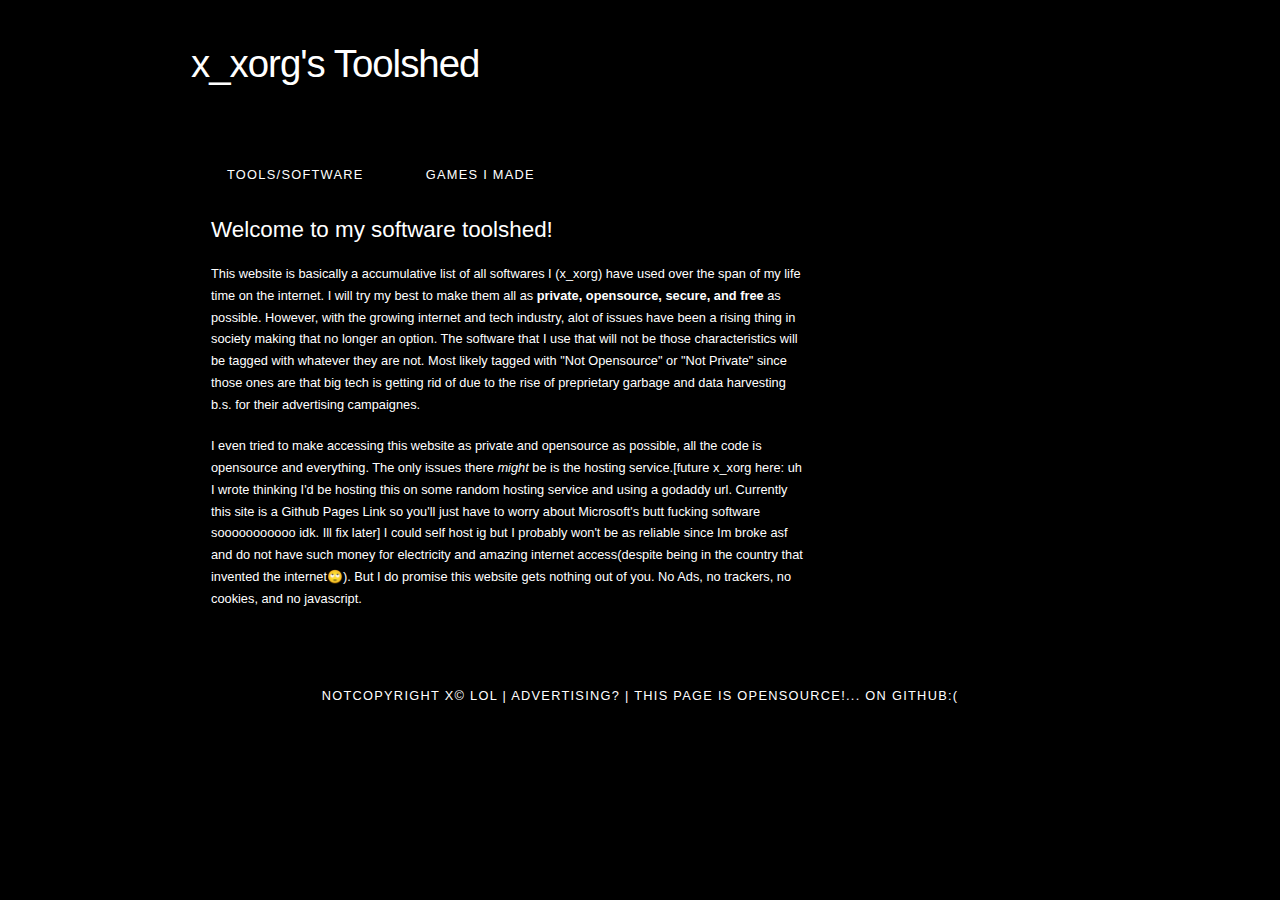
<file: index.html>
<!DOCTYPE HTML>
<html>
 
<head>
  <title>x_xorg's Toolshed</title>
  <meta name="keywords" content="website keywords, website keywords" />
  <meta http-equiv="content-type" content="text/html; charset=UTF-8" />
  <link rel="stylesheet" type="text/css" href="style/style.css" title="style" />
</head>

<body>
  <div id="main">
    <div id="header">
      <div id="logo">
        <div id="logo_text">
          <h1><a href="index.html">x_xorg's Toolshed</a></h1>
          <h2></h2>
        </div>
      </div>
      <div id="menubar">
        <ul id="menu">
          <li><a href="tools.html">Tools/Software</a></li>
          <li><a href="games.html">Games I Made</a></li>
        </ul>
      </div>
    </div>
    <div id="site_content">
      <div class="sidebar"> 
      </div>
      <div id="content">
        <h1>Welcome to my software toolshed!</h1>
        <p>This website is basically a accumulative list of all softwares I (x_xorg) have used over the span of my life time on the internet. I will try my best to make them all as <b>private, opensource, secure, and free</b> as possible. However, with the growing internet and tech industry, alot of issues have been a rising thing in society making that no longer an option. The software that I use that will not be those characteristics will be tagged with whatever they are not. Most likely tagged with "Not Opensource" or "Not Private" since those ones are that big tech is getting rid of due to the rise of preprietary garbage and data harvesting b.s. for their advertising campaignes. </p>
        <p>I even tried to make accessing this website as private and opensource as possible, all the code is opensource and everything. The only issues there <i>might</i> be is the hosting service.[future x_xorg here: uh I wrote thinking I'd be hosting this on some random hosting service and using a godaddy url. Currently this site is a Github Pages Link so you'll just have to worry about Microsoft's butt fucking software sooooooooooo idk. Ill fix later] I could self host ig but I probably won't be as reliable since Im broke asf and do not have such money for electricity and amazing internet access(despite being in the country that invented the internet🙄). But I do promise this website gets nothing out of you. No Ads, no trackers, no cookies, and no javascript.</p>
        <br>
      </div>
    </div>
    <div id="footer">
      NotCopyright x&copy; lol | <a href="advertising.html">Advertising?</a> | <a href="#">This Page is Opensource!... on Github:(</a></a>
    </div>
  </div>
</body>
</html>
</file>
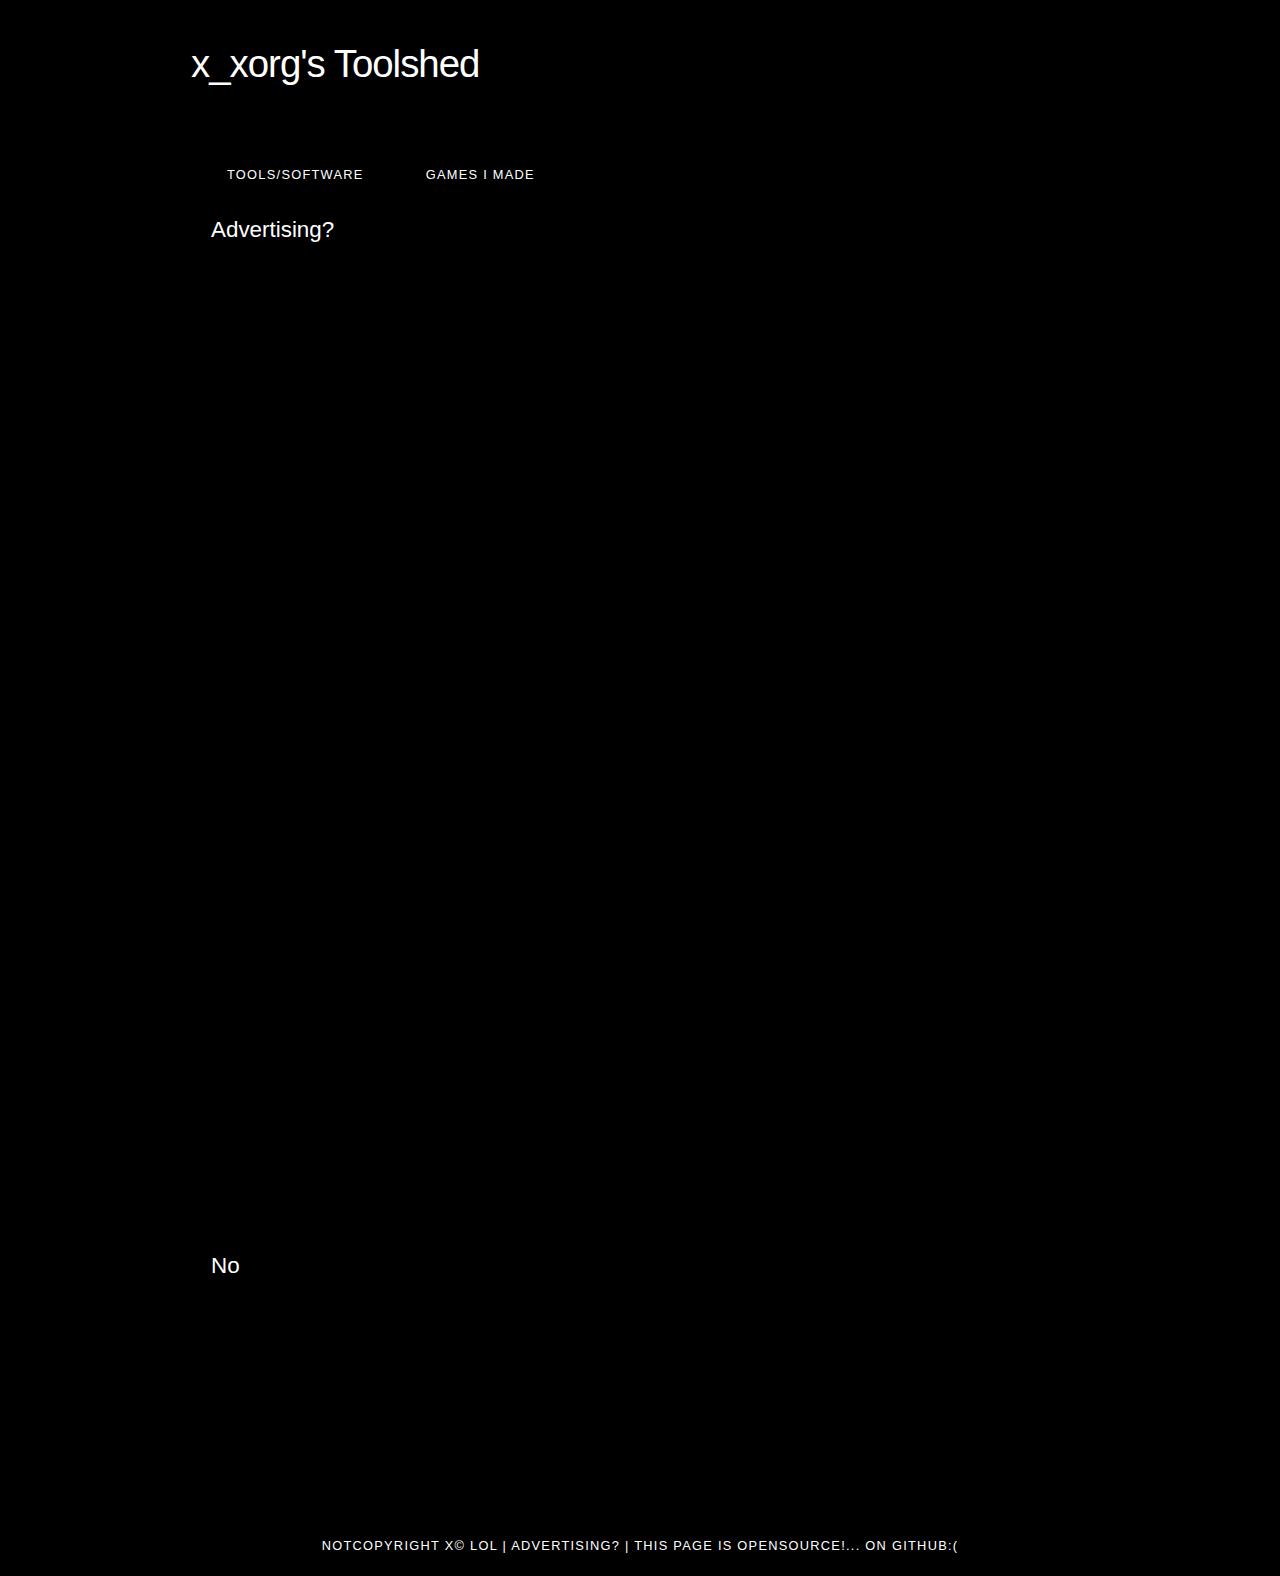
<file: advertising.html>
<!DOCTYPE HTML>
<html>
 
<head>
  <title>x_xorg's Toolshed</title>
  <meta name="keywords" content="website keywords, website keywords" />
  <meta http-equiv="content-type" content="text/html; charset=UTF-8" />
  <link rel="stylesheet" type="text/css" href="style/style.css" title="style" />
</head>

<body>
  <div id="main">
    <div id="header">
      <div id="logo">
        <div id="logo_text">
          <h1><a href="index.html">x_xorg's Toolshed</a></h1>
          <h2></h2>
        </div>
      </div>
      <div id="menubar">
        <ul id="menu">
          <li><a href="tools.html">Tools/Software</a></li>
          <li><a href="games.html">Games I Made</a></li>
        </ul>
      </div>
    </div>
    <div id="site_content">
      <div class="sidebar"> 
      </div>
      <div id="content">
        <h1>Advertising?</h1>
        <br><br><br><br><br><br><br><br><br><br><br><br><br><br><br><br><br><br><br><br><br><br><br><br><br><br><br><br><br><br><br><br><br><br><br><br><br><br><br><br><br><br><br><br><br><br><br><br><br><br><br><br><br><br><br><br><br><br><br><br><br><br><br><br><br>
        <h3>No</h3><br><br><br><br><br><br><br><br><br><br><br><br>
        <br>
      </div>
    </div>
    <div id="footer">
      NotCopyright x&copy; lol | <a href="advertising.html">Advertising?</a> | <a href="#">This Page is Opensource!... on Github:(</a></a>
    </div>
  </div>
</body>
</html>
</file>
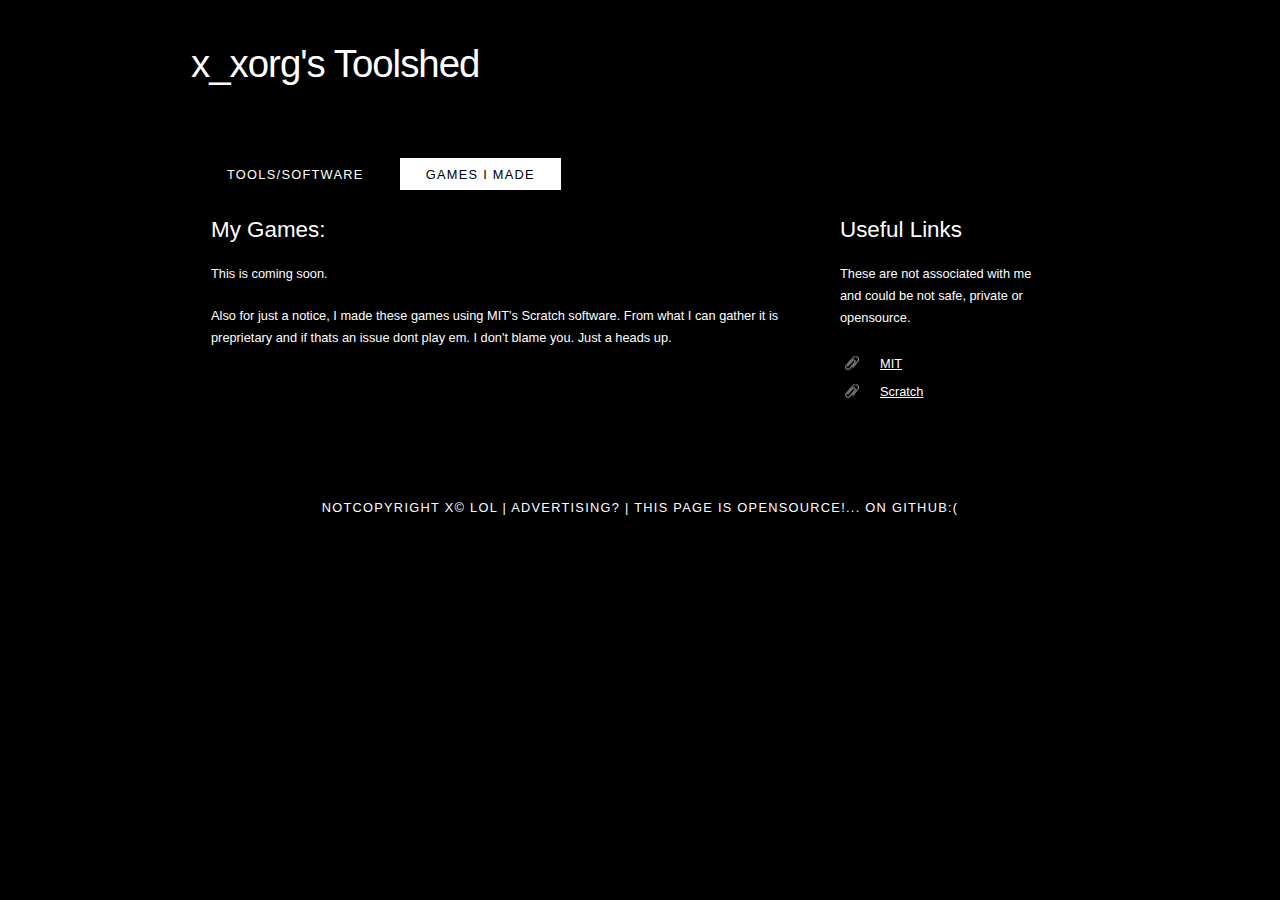
<file: games.html>
<!DOCTYPE HTML>
<html>
 
<head>
  <title>x_xorg's Toolshed</title>
  <meta name="keywords" content="website keywords, website keywords" />
  <meta http-equiv="content-type" content="text/html; charset=UTF-8" />
  <link rel="stylesheet" type="text/css" href="style/style.css" title="style" />
</head>

<body>
  <div id="main">
    <div id="header">
      <div id="logo">
        <div id="logo_text">
          <h1><a href="index.html">x_xorg's Toolshed</a></h1>
          <h2></h2>
        </div>
      </div>
      <div id="menubar">
        <ul id="menu">
          <li><a href="tools.html">Tools/Software</a></li>
          <li class="selected"><a href="games.html">Games I Made</a></li>
        </ul>
      </div>
    </div>
    <div id="site_content">
      <div class="sidebar"> 
        <h3>Useful Links</h3>
        <p>These are not associated with me and could be not safe, private or opensource.</p>
        <ul>
          <li><a href="https://web.mit.edu/">MIT</a></li>
          <li><a href="https://scratch.mit.edu/">Scratch</a></li>
        </ul>
      </div>
      <div id="content">
        <h1>My Games:</h1>
        <p>This is coming soon.</p>
        <p>Also for just a notice, I made these games using MIT's Scratch software. From what I can gather it is preprietary and if thats an issue dont play em. I don't blame you. Just a heads up.</p>
        <br>
      </div>
    </div>
    <div id="footer">
      NotCopyright x&copy; lol | <a href="advertising.html">Advertising?</a> | <a href="#">This Page is Opensource!... on Github:(</a></a>
    </div>
  </div>
</body>
</html>
</file>
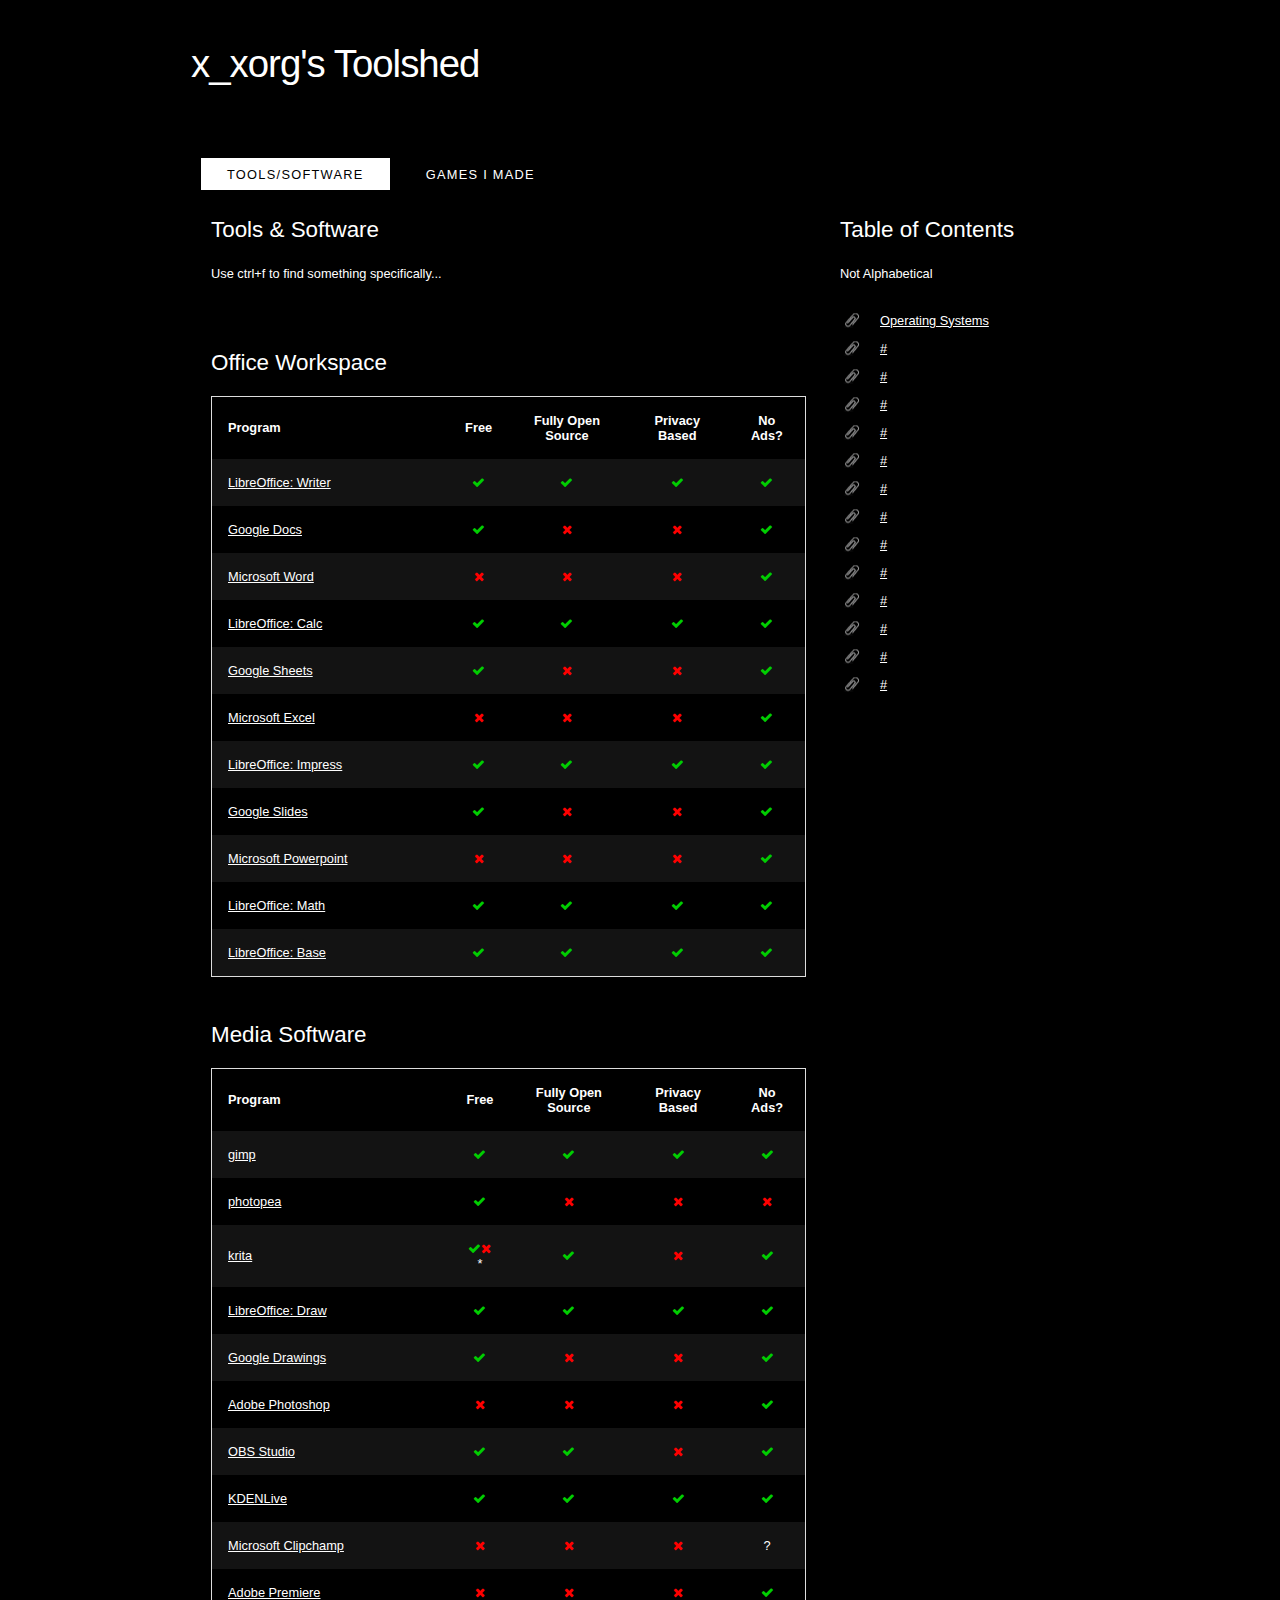
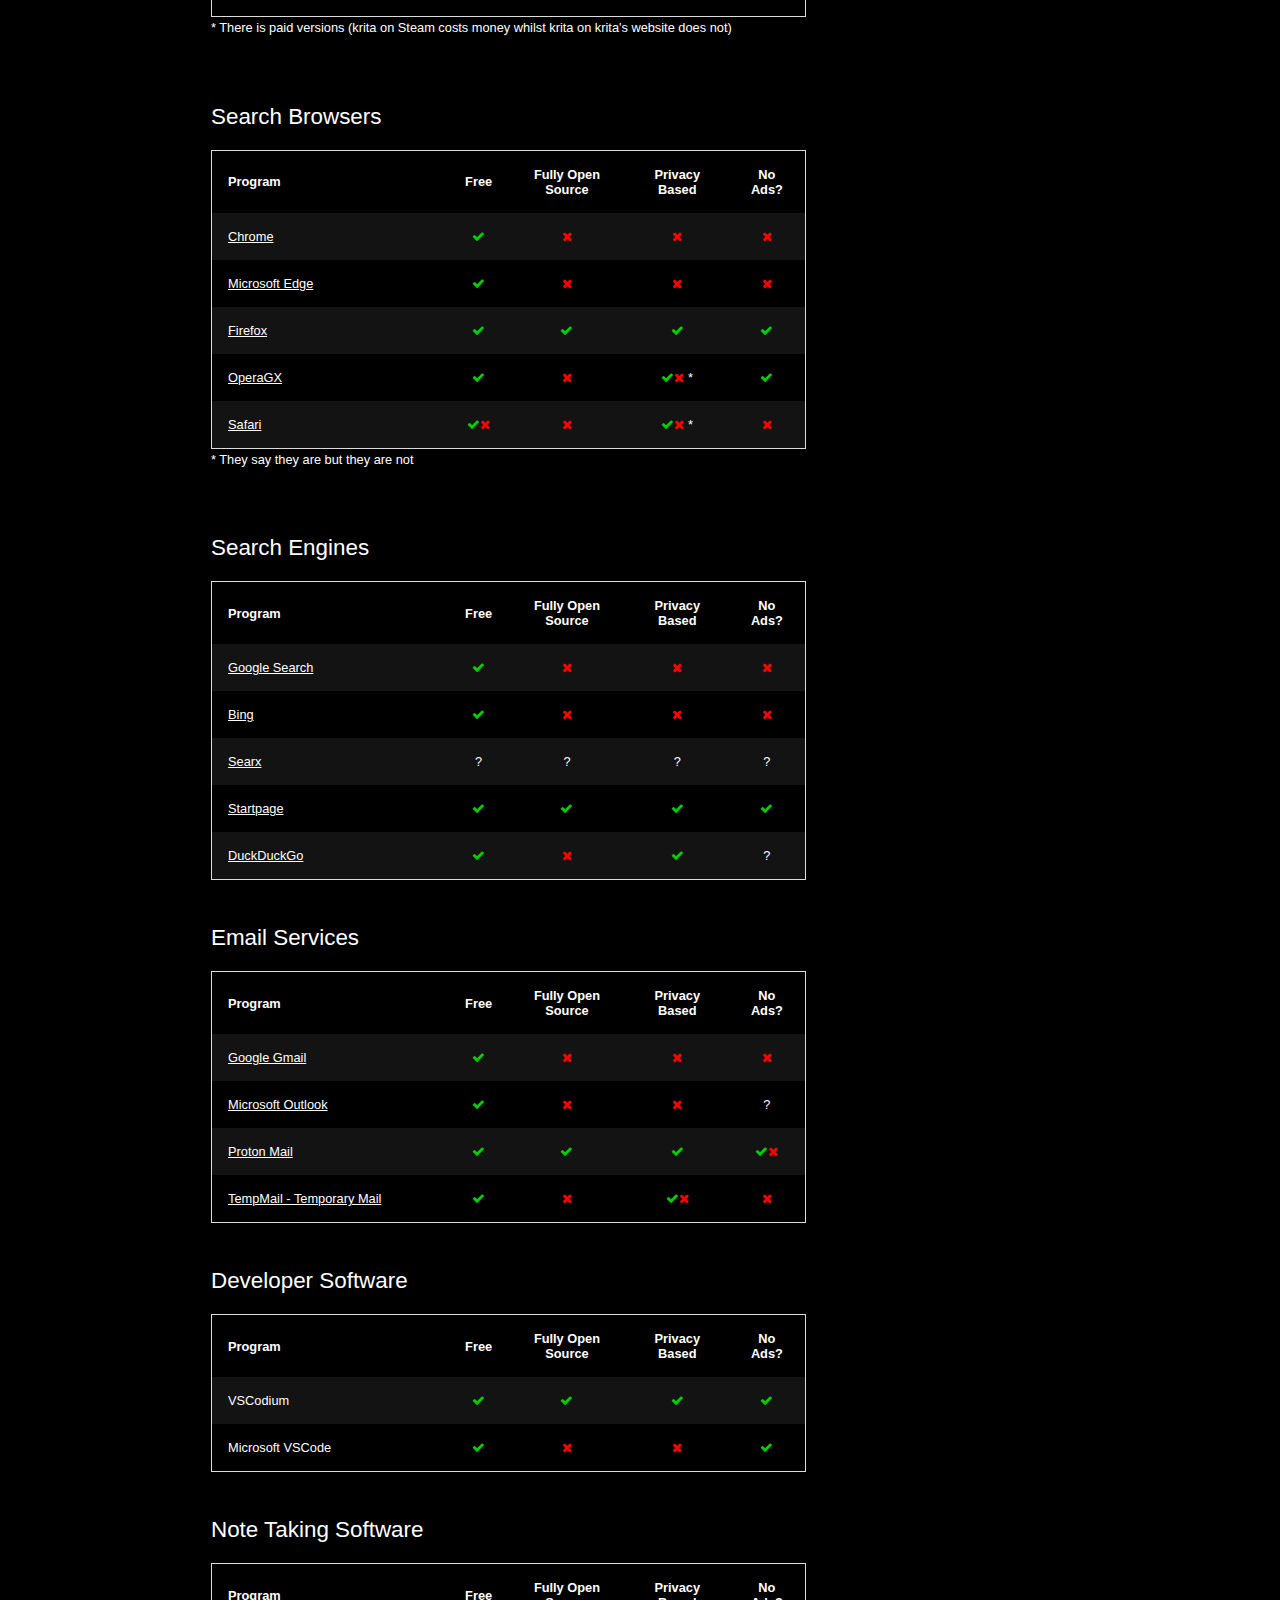
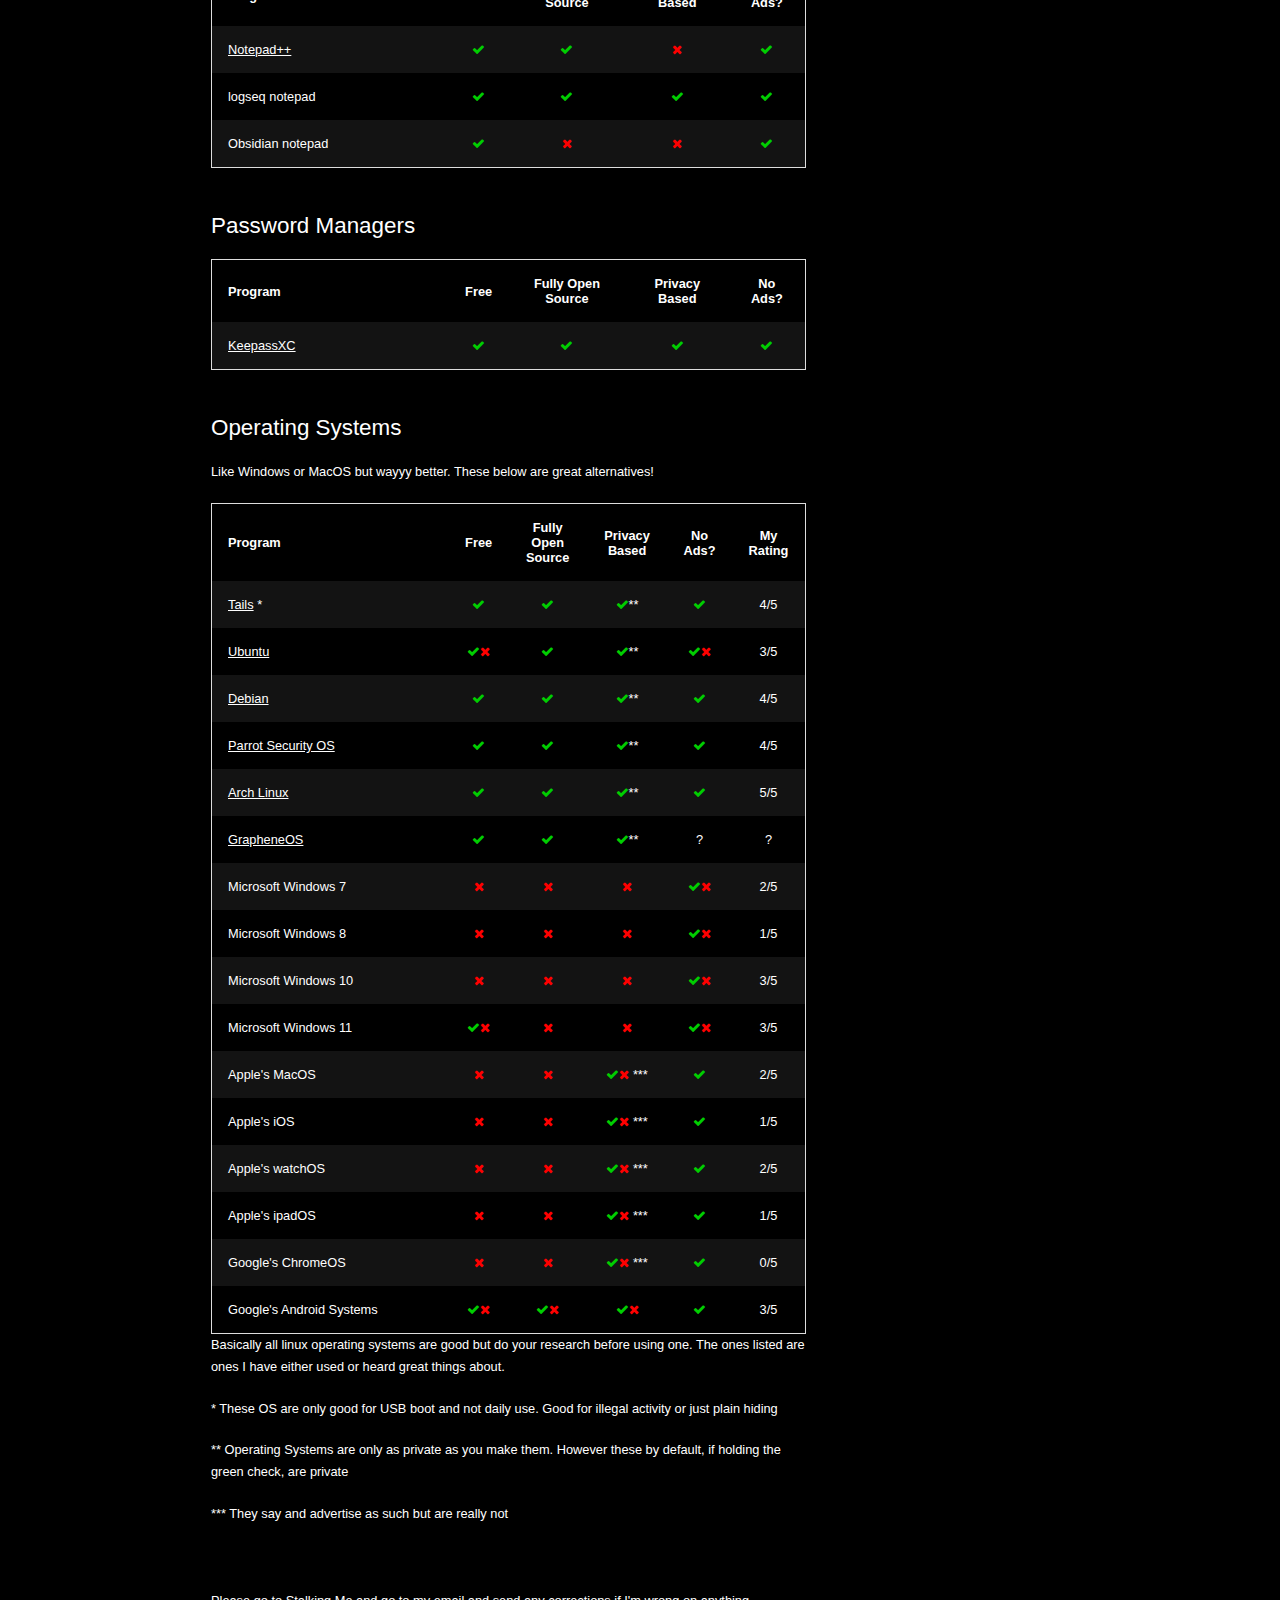
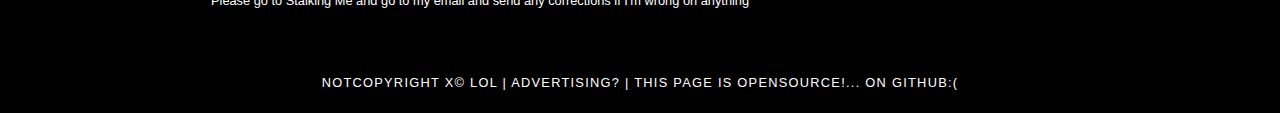
<file: tools.html>
<!DOCTYPE HTML>
<html>
 
<head>
  <title>x_xorg's Toolshed</title>
  <meta name="keywords" content="website keywords, website keywords" />
  <meta http-equiv="content-type" content="text/html; charset=UTF-8" />
  <link rel="stylesheet" href="https://cdnjs.cloudflare.com/ajax/libs/font-awesome/4.7.0/css/font-awesome.min.css"><!--This library is for the Table's Comparison Icons. It is a css file and shouldn't take data from the site but it rather give it data-->
  <link rel="stylesheet" type="text/css" href="style/style.css" title="style" />
</head>

<body>
  <div id="main">
    <div id="header">
      <div id="logo">
        <div id="logo_text">
          <h1><a href="index.html">x_xorg's Toolshed</a></h1>
          <h2></h2>
        </div>
      </div>
      <div id="menubar">
        <ul id="menu">
          <li class="selected"><a href="tools.html">Tools/Software</a></li>
          <li><a href="games.html">Games I Made</a></li>
        </ul>
      </div>
    </div>
    <div id="site_content">
      <div class="sidebar"> 
        <h3>Table of Contents</h3>
        <p>Not Alphabetical</p>
        <ul>
          <li><a href="#OS">Operating Systems</a></li>
          <li><a href="#">#</a></li>
          <li><a href="#">#</a></li>
          <li><a href="#">#</a></li>
          <li><a href="#">#</a></li>
          <li><a href="#">#</a></li>
          <li><a href="#">#</a></li>
          <li><a href="#">#</a></li>
          <li><a href="#">#</a></li>
          <li><a href="#">#</a></li>
          <li><a href="#">#</a></li>
          <li><a href="#">#</a></li>
          <li><a href="#">#</a></li>
          <li><a href="#">#</a></li>
        </ul>
      </div>
      <div id="content">
        <h1>Tools & Software</h1>
        <p>Use ctrl+f to find something specifically...</p>
        <br><br>
        <!--<td><i class="fa fa-remove"></i></td>-->
        <!--<td><i class="fa fa-check"></i></td>-->

        <!--Start Office Workspace Tables-->
        <h3>Office Workspace</h3>
        <table>
            <tr>
              <th style="width:40%">Program</th>
              <th>Free</th>
              <th>Fully Open Source</th>
              <th>Privacy Based</th>
              <th>No Ads?</th>
            </tr>
            <tr>
              <td><a href="https://www.libreoffice.org/discover/writer/">LibreOffice: Writer</a></td>
              <td><i class="fa fa-check"></i></td>
              <td><i class="fa fa-check"></i></td>
              <td><i class="fa fa-check"></i></td>
              <td><i class="fa fa-check"></i></td>
            </tr>
            <tr>
                <td><a href="https://workspace.google.com/products/docs/">Google Docs</a></td>
                <td><i class="fa fa-check"></i></td>
                <td><i class="fa fa-remove"></i></td>
                <td><i class="fa fa-remove"></i></td>
                <td><i class="fa fa-check"></i></td>
            </tr>
            <tr>
                <td><a href="https://www.microsoft.com/en-us/microsoft-365/word">Microsoft Word</a></td>
                <td><i class="fa fa-remove"></i></td>
                <td><i class="fa fa-remove"></i></td>
                <td><i class="fa fa-remove"></i></td>
                <td><i class="fa fa-check"></i></td>
            </tr>
            <tr>
                <td><a href="https://www.libreoffice.org/discover/calc/">LibreOffice: Calc</a></td>
                <td><i class="fa fa-check"></i></td>
                <td><i class="fa fa-check"></i></td>
                <td><i class="fa fa-check"></i></td>
                <td><i class="fa fa-check"></i></td>
            </tr>
            <tr>
                <td><a href="https://workspace.google.com/products/sheets/">Google Sheets</a></td>
                <td><i class="fa fa-check"></i></td>
                <td><i class="fa fa-remove"></i></td>
                <td><i class="fa fa-remove"></i></td>
                <td><i class="fa fa-check"></i></td>
            </tr>
            <tr>
                <td><a href="https://www.microsoft.com/en-us/microsoft-365/excel">Microsoft Excel</a></td>
                <td><i class="fa fa-remove"></i></td>
                <td><i class="fa fa-remove"></i></td>
                <td><i class="fa fa-remove"></i></td>
                <td><i class="fa fa-check"></i></td>
            </tr>
            <tr>
                <td><a href="https://www.libreoffice.org/discover/impress/">LibreOffice: Impress</a></td>
                <td><i class="fa fa-check"></i></td>
                <td><i class="fa fa-check"></i></td>
                <td><i class="fa fa-check"></i></td>
                <td><i class="fa fa-check"></i></td>
            </tr>
            <tr>
                <td><a href="https://workspace.google.com/products/slides/">Google Slides</a></td>
                <td><i class="fa fa-check"></i></td>
                <td><i class="fa fa-remove"></i></td>
                <td><i class="fa fa-remove"></i></td>
                <td><i class="fa fa-check"></i></td>
            </tr>
            <tr>
                <td><a href="https://www.microsoft.com/en-us/microsoft-365/powerpoint">Microsoft Powerpoint</a></td>
                <td><i class="fa fa-remove"></i></td>
                <td><i class="fa fa-remove"></i></td>
                <td><i class="fa fa-remove"></i></td>
                <td><i class="fa fa-check"></i></td>
            </tr>
            <tr>
                <td><a href="https://www.libreoffice.org/discover/math/">LibreOffice: Math</a></td>
                <td><i class="fa fa-check"></i></td>
                <td><i class="fa fa-check"></i></td>
                <td><i class="fa fa-check"></i></td>
                <td><i class="fa fa-check"></i></td>
            </tr>
            <tr>
                <td><a href="https://www.libreoffice.org/discover/base/">LibreOffice: Base</a></td>
                <td><i class="fa fa-check"></i></td>
                <td><i class="fa fa-check"></i></td>
                <td><i class="fa fa-check"></i></td>
                <td><i class="fa fa-check"></i></td>
            </tr>
          </table><br><br>
          <!--End Office Workspace Tables-->
          <!--Start Media Tables-->
          <h3>Media Software</h3>
          <table>
              <tr>
                <th style="width:40%">Program</th>
                <th>Free</th>
                <th>Fully Open Source</th>
                <th>Privacy Based</th>
                <th>No Ads?</th>
              </tr>
              <tr>
                <td><a href="https://www.gimp.org/">gimp</a></td>
                <td><i class="fa fa-check"></i></td>
                <td><i class="fa fa-check"></i></td>
                <td><i class="fa fa-check"></i></td>
                <td><i class="fa fa-check"></i></td>
            </tr>
            <tr>
                <td><a href="https://www.photopea.com/">photopea</a></td>
                <td><i class="fa fa-check"></i></td>
                <td><i class="fa fa-remove"></i></td>
                <td><i class="fa fa-remove"></i></td>
                <td><i class="fa fa-remove"></i></td>
            </tr>
            <tr>
                <td><a href="https://krita.org/en/">krita</a></td>
                <td><i class="fa fa-check"></i><i class="fa fa-remove"></i> *</td>
                <td><i class="fa fa-check"></i></td>
                <td><i class="fa fa-remove"></i></td>
                <td><i class="fa fa-check"></i></td>
            </tr>
            <tr>
                <td><a href="https://www.libreoffice.org/discover/draw/">LibreOffice: Draw</a></td>
                <td><i class="fa fa-check"></i></td>
                <td><i class="fa fa-check"></i></td>
                <td><i class="fa fa-check"></i></td>
                <td><i class="fa fa-check"></i></td>
            </tr>
            <tr>
                <td><a href="https://docs.google.com/drawings">Google Drawings</a></td>
                <td><i class="fa fa-check"></i></td>
                <td><i class="fa fa-remove"></i></td>
                <td><i class="fa fa-remove"></i></td>
                <td><i class="fa fa-check"></i></td>
            </tr>
            <tr>
                <td><a href="https://www.adobe.com/products/photoshop.html">Adobe Photoshop</a></td>
                <td><i class="fa fa-remove"></i></td>
                <td><i class="fa fa-remove"></i></td>
                <td><i class="fa fa-remove"></i></td>
                <td><i class="fa fa-check"></i></td>
            </tr>
            <tr>
                <td><a href="https://obsproject.com/">OBS Studio</a></td>
                <td><i class="fa fa-check"></i></td>
                <td><i class="fa fa-check"></i></td>
                <td><i class="fa fa-remove"></i></td>
                <td><i class="fa fa-check"></i></td>
            </tr>
            <tr>
                <td><a href="https://kdenlive.org/en/">KDENLive</a></td>
                <td><i class="fa fa-check"></i></td>
                <td><i class="fa fa-check"></i></td>
                <td><i class="fa fa-check"></i></td>
                <td><i class="fa fa-check"></i></td>
            </tr>
            <tr>
                <td><a href="https://www.microsoft.com/en-us/microsoft-365/clipchamp">Microsoft Clipchamp</a></td>
                <td><i class="fa fa-remove"></i></td>
                <td><i class="fa fa-remove"></i></td>
                <td><i class="fa fa-remove"></i></td>
                <td>?</td>
            </tr>
            <tr>
                <td><a href="https://www.adobe.com/products/premiere.html">Adobe Premiere</a></td>
                <td><i class="fa fa-remove"></i></td>
                <td><i class="fa fa-remove"></i></td>
                <td><i class="fa fa-remove"></i></td>
                <td><i class="fa fa-check"></i></td>
            </tr>
            </table>
            <p>* There is paid versions (krita on Steam costs money whilst krita on krita's website does not)</p><br><br>
          <!--End Media Tables-->
          <!--Start Search Browser Tables-->
        <h3>Search Browsers</h3>
        <table>
            <tr>
              <th style="width:40%">Program</th>
              <th>Free</th>
              <th>Fully Open Source</th>
              <th>Privacy Based</th>
              <th>No Ads?</th>
            </tr>
            <tr>
                <td><a href="#">Chrome</a></td>
                <td><i class="fa fa-check"></i></td>
                <td><i class="fa fa-remove"></i></td>
                <td><i class="fa fa-remove"></i></td>
                <td><i class="fa fa-remove"></i></td>
            </tr>
            <tr>
                <td><a href="#">Microsoft Edge</a></td>
                <td><i class="fa fa-check"></i></td>
                <td><i class="fa fa-remove"></i></td>
                <td><i class="fa fa-remove"></i></td>
                <td><i class="fa fa-remove"></i></td>
            </tr>
            <tr>
                <td><a href="#">Firefox</a></td>
                <td><i class="fa fa-check"></i></td>
                <td><i class="fa fa-check"></i></td>
                <td><i class="fa fa-check"></i></td>
                <td><i class="fa fa-check"></i></td>
            </tr>
            <tr>
                <td><a href="#">OperaGX</a></td>
                <td><i class="fa fa-check"></i></td>
                <td><i class="fa fa-remove"></i></td>
                <td><i class="fa fa-check"></i><i class="fa fa-remove"></i> *</td>
                <td><i class="fa fa-check"></i></td>
            </tr>
            <tr>
                <td><a href="#">Safari</a></td>
                <td><i class="fa fa-check"></i><i class="fa fa-remove"></i></td>
                <td><i class="fa fa-remove"></i></td>
                <td><i class="fa fa-check"></i><i class="fa fa-remove"></i> *</td>
                <td><i class="fa fa-remove"></i></td>
            </tr>
          </table>
          <p>* They say they are but they are not</p><br><br>
          <!--End Search Browser Tables-->
          <!--Start Search Engines Tables-->
        <h3>Search Engines</h3>
        <table>
            <tr>
              <th style="width:40%">Program</th>
              <th>Free</th>
              <th>Fully Open Source</th>
              <th>Privacy Based</th>
              <th>No Ads?</th>
            </tr>
            <tr>
                <td><a href="#">Google Search</a></td>
                <td><i class="fa fa-check"></i></td>
                <td><i class="fa fa-remove"></i></td>
                <td><i class="fa fa-remove"></i></td>
                <td><i class="fa fa-remove"></i></td>
            </tr>
            <tr>
                <td><a href="#">Bing</a></td>
                <td><i class="fa fa-check"></i></td>
                <td><i class="fa fa-remove"></i></td>
                <td><i class="fa fa-remove"></i></td>
                <td><i class="fa fa-remove"></i></td>
            </tr>
            <tr>
                <td><a href="#">Searx</a></td>
                <td>?</td>
                <td>?</td>
                <td>?</td>
                <td>?</td>
            </tr>
            <tr>
                <td><a href="#">Startpage</a></td>
                <td><i class="fa fa-check"></i></td>
                <td><i class="fa fa-check"></i></td>
                <td><i class="fa fa-check"></i></td>
                <td><i class="fa fa-check"></i></td>
            </tr>
            <tr>
                <td><a href="#">DuckDuckGo</a></td>
                <td><i class="fa fa-check"></i></td>
                <td><i class="fa fa-remove"></i></td>
                <td><i class="fa fa-check"></i></td>
                <td>?</td>
            </tr>
          </table><br><br>
          <!--End Search Engines Tables-->
          <!--Start Email Services Tables-->
        <h3>Email Services</h3>
        <table>
            <tr>
              <th style="width:40%">Program</th>
              <th>Free</th>
              <th>Fully Open Source</th>
              <th>Privacy Based</th>
              <th>No Ads?</th>
            </tr>
            <tr>
                <td><a href="https://workspace.google.com/products/gmail/">Google Gmail</a></td>
                <td><i class="fa fa-check"></i></td>
                <td><i class="fa fa-remove"></i></td>
                <td><i class="fa fa-remove"></i></td>
                <td><i class="fa fa-remove"></i></td>
            </tr>
            <tr>
                <td><a href="https://www.microsoft.com/en-us/microsoft-365/outlook/email-and-calendar-software-microsoft-outlook">Microsoft Outlook</a></td>
                <td><i class="fa fa-check"></i></td>
                <td><i class="fa fa-remove"></i></td>
                <td><i class="fa fa-remove"></i></td>
                <td>?</td>
            </tr>
            <tr>
                <td><a href="https://proton.me/mail">Proton Mail</a></td>
                <td><i class="fa fa-check"></i></td>
                <td><i class="fa fa-check"></i></td>
                <td><i class="fa fa-check"></i></td>
                <td><i class="fa fa-check"></i><i class="fa fa-remove"></i></td>
            </tr>
            <tr>
              <td><a href="https://temp-mail.org/en/">TempMail - Temporary Mail</a></td>
              <td><i class="fa fa-check"></i></td>
              <td><i class="fa fa-remove"></i></td>
              <td><i class="fa fa-check"></i><i class="fa fa-remove"></i></td>
              <td><i class="fa fa-remove"></i></td>
            </tr>
          </table><br><br>
          <!--End Email Services Tables-->
          <!--Start Developer Software Tables-->
          <h3>Developer Software</h3>
          <table>
              <tr>
                <th style="width:40%">Program</th>
                <th>Free</th>
                <th>Fully Open Source</th>
                <th>Privacy Based</th>
                <th>No Ads?</th>
              </tr>
              <tr>
                <td>VSCodium</td>
                <td><i class="fa fa-check"></i></td>
                <td><i class="fa fa-check"></i></td>
                <td><i class="fa fa-check"></i></td>
                <td><i class="fa fa-check"></i></td>
            </tr>
            <tr>
                <td>Microsoft VSCode</td>
                <td><i class="fa fa-check"></i></td>
                <td><i class="fa fa-remove"></i></td>
                <td><i class="fa fa-remove"></i></td>
                <td><i class="fa fa-check"></i></td>
            </tr>
            </table><br><br>
          <!--End Developer Software Tables-->
          <!--Start Note Taking Software Tables-->
          <h3>Note Taking Software</h3>
          <table>
            <tr>
                <th style="width:40%">Program</th>
                <th>Free</th>
                <th>Fully Open Source</th>
                <th>Privacy Based</th>
                <th>No Ads?</th>
            </tr>
            <tr>
                <td><a href="https://notepad-plus-plus.org/">Notepad++</a></td>
                <td><i class="fa fa-check"></i></td>
                <td><i class="fa fa-check"></i></td>
                <td><i class="fa fa-remove"></i></td>
                <td><i class="fa fa-check"></i></td>
            </tr>
            <tr>
                <td>logseq notepad</td>
                <td><i class="fa fa-check"></i></td>
                <td><i class="fa fa-check"></i></td>
                <td><i class="fa fa-check"></i></td>
                <td><i class="fa fa-check"></i></td>
            </tr>
            <tr>
                <td>Obsidian notepad</td>
                <td><i class="fa fa-check"></i></td>
                <td><i class="fa fa-remove"></i></td>
                <td><i class="fa fa-remove"></i></td>
                <td><i class="fa fa-check"></i></td>
            </tr>
            </table><br><br>
          <!--End Note Taking Software Tables-->
          <!--Start Password Manager Tables-->
        <h3>Password Managers</h3>
        <table>
            <tr>
              <th style="width:40%">Program</th>
              <th>Free</th>
              <th>Fully Open Source</th>
              <th>Privacy Based</th>
              <th>No Ads?</th>
            </tr>
            <tr>
                <td><a href="https://keepassxc.org/">KeepassXC</a></td>
                <td><i class="fa fa-check"></i></td>
                <td><i class="fa fa-check"></i></td>
                <td><i class="fa fa-check"></i></td>
                <td><i class="fa fa-check"></i></td>
            </tr>
          </table><br><br>
          <!--End Password Manager Tables-->
          <!--Start Operating Systems Table-->
          <h3 id="OS">Operating Systems</h3>
          <p>Like Windows or MacOS but wayyy better. These below are great alternatives!</p>
          <table>
            <tr>
              <th style="width:40%">Program</th>
              <th>Free</th>
              <th>Fully Open Source</th>
              <th>Privacy Based</th>
              <th>No Ads?</th>
              <th>My Rating</th>
            </tr>
            <tr>
                <td><a href="https://tails.net/">Tails</a> *</td>
                <td><i class="fa fa-check"></i></td>
                <td><i class="fa fa-check"></i></td>
                <td><i class="fa fa-check"></i>**</td>
                <td><i class="fa fa-check"></i></td>
                <td>4/5</td>
            </tr>
            <tr>
                <td><a href="https://ubuntu.com/">Ubuntu</a></td>
                <td><i class="fa fa-check"></i><i class="fa fa-remove"></i></td>
                <td><i class="fa fa-check"></i></td>
                <td><i class="fa fa-check"></i>**</td>
                <td><i class="fa fa-check"></i><i class="fa fa-remove"></i></td>
                <td>3/5</td>
            </tr>
            <tr>
                <td><a href="https://www.debian.org/">Debian</a></td>
                <td><i class="fa fa-check"></i></td>
                <td><i class="fa fa-check"></i></td>
                <td><i class="fa fa-check"></i>**</td>
                <td><i class="fa fa-check"></i></td>
                <td>4/5</td>
            </tr>
            <tr>
                <td><a href="https://www.parrotsec.org/">Parrot Security OS</a></td>
                <td><i class="fa fa-check"></i></td>
                <td><i class="fa fa-check"></i></td>
                <td><i class="fa fa-check"></i>**</td>
                <td><i class="fa fa-check"></i></td>
                <td>4/5</td>
            </tr>
            <tr>
                <td><a href="https://archlinux.org/">Arch Linux</a></td>
                <td><i class="fa fa-check"></i></td>
                <td><i class="fa fa-check"></i></td>
                <td><i class="fa fa-check"></i>**</td>
                <td><i class="fa fa-check"></i></td>
                <td>5/5</td>
            </tr>
            <tr>
                <td><a href="https://grapheneos.org/">GrapheneOS</a></td>
                <td><i class="fa fa-check"></i></td>
                <td><i class="fa fa-check"></i></td>
                <td><i class="fa fa-check"></i>**</td>
                <td>?</td>
                <td>?</td>
            </tr>
            <tr>
                <td>Microsoft Windows 7</td>
                <td><i class="fa fa-remove"></i></td>
                <td><i class="fa fa-remove"></i></td>
                <td><i class="fa fa-remove"></i></td>
                <td><i class="fa fa-check"></i><i class="fa fa-remove"></i></td>
                <td>2/5</td>
            </tr>
            <tr>
                <td>Microsoft Windows 8</td>
                <td><i class="fa fa-remove"></i></td>
                <td><i class="fa fa-remove"></i></td>
                <td><i class="fa fa-remove"></i></td>
                <td><i class="fa fa-check"></i><i class="fa fa-remove"></i></td>
                <td>1/5</td>
            </tr>
            <tr>
                <td>Microsoft Windows 10</td>
                <td><i class="fa fa-remove"></i></td>
                <td><i class="fa fa-remove"></i></td>
                <td><i class="fa fa-remove"></i></td>
                <td><i class="fa fa-check"></i><i class="fa fa-remove"></i></td>
                <td>3/5</td>
            </tr>
            <tr>
                <td>Microsoft Windows 11</td>
                <td><i class="fa fa-check"></i><i class="fa fa-remove"></i></td>
                <td><i class="fa fa-remove"></i></td>
                <td><i class="fa fa-remove"></i></td>
                <td><i class="fa fa-check"></i><i class="fa fa-remove"></i></td>
                <td>3/5</td>
            </tr>
            <tr>
                <td>Apple's MacOS</td>
                <td><i class="fa fa-remove"></i></td>
                <td><i class="fa fa-remove"></i></td>
                <td><i class="fa fa-check"></i><i class="fa fa-remove"></i> ***</td>
                <td><i class="fa fa-check"></i></td>
                <td>2/5</td>
            </tr>
            <tr>
                <td>Apple's iOS</td>
                <td><i class="fa fa-remove"></i></td>
                <td><i class="fa fa-remove"></i></td>
                <td><i class="fa fa-check"></i><i class="fa fa-remove"></i> ***</td>
                <td><i class="fa fa-check"></i></td>
                <td>1/5</td>
            </tr>
            <tr>
                <td>Apple's watchOS</td>
                <td><i class="fa fa-remove"></i></td>
                <td><i class="fa fa-remove"></i></td>
                <td><i class="fa fa-check"></i><i class="fa fa-remove"></i> ***</td>
                <td><i class="fa fa-check"></i></td>
                <td>2/5</td>
            </tr>
            <tr>
                <td>Apple's ipadOS</td>
                <td><i class="fa fa-remove"></i></td>
                <td><i class="fa fa-remove"></i></td>
                <td><i class="fa fa-check"></i><i class="fa fa-remove"></i> ***</td>
                <td><i class="fa fa-check"></i></td>
                <td>1/5</td>
            </tr>
            <tr>
                <td>Google's ChromeOS</td>
                <td><i class="fa fa-remove"></i></td>
                <td><i class="fa fa-remove"></i></td>
                <td><i class="fa fa-check"></i><i class="fa fa-remove"></i> ***</td>
                <td><i class="fa fa-check"></i></td>
                <td>0/5</td>
            </tr>
            <tr>
                <td>Google's Android Systems</td>
                <td><i class="fa fa-check"></i><i class="fa fa-remove"></i></td>
                <td><i class="fa fa-check"></i><i class="fa fa-remove"></i></td>
                <td><i class="fa fa-check"></i><i class="fa fa-remove"></i></td>
                <td><i class="fa fa-check"></i></td>
                <td>3/5</td>
            </tr>
          </table>
          <p>Basically all linux operating systems are good but do your research before using one. The ones listed are ones I have either used or heard great things about. </p>
          <p>* These OS are only good for USB boot and not daily use. Good for illegal activity or just plain hiding</p>
          <p>** Operating Systems are only as private as you make them. However these by default, if holding the green check, are private</p>
          <p>*** They say and advertise as such but are really not</p>
          <!--End Operating Systems Table-->
        <br><br><br>
        <p>Please go to Stalking Me and go to my email and send any corrections if I'm wrong on anything</p>
      </div>
    </div>
    <div id="footer">
      NotCopyright x&copy; lol | <a href="advertising.html">Advertising?</a> | <a href="#">This Page is Opensource!... on Github:(</a></a>
    </div>
  </div>
</body>
</html>
</file>
<file: style/style.css>
html
{ height: 100%;}

*
{ margin: 0;
  padding: 0;}

body
{ font: normal .80em 'trebuchet ms', arial, sans-serif;
  background-color: #000000;
  color: #ffffff;}

p
{ padding: 0 0 20px 0;
  line-height: 1.7em;}

img
{ border: 0;}

h1, h2, h3, h4, h5, h6 
{ font: normal 175% 'century gothic', arial, sans-serif;
  color: #ffffff;
  margin: 0 0 15px 0;
  padding: 15px 0 5px 0;}

h2
{ font: normal 175% 'century gothic', arial, sans-serif;}

h4, h5, h6
{ margin: 0;
  padding: 0 0 5px 0;
  font: normal 120% arial, sans-serif;}

h5, h6
{ font: italic 95% arial, sans-serif;
  padding: 0 0 15px 0;}

a, a:hover
{ outline: none;
  text-decoration: underline;
  color: #FFF;}

a:hover
{ text-decoration: none;}

.left
{ float: left;
  width: auto;
  margin-right: 10px;}

.right
{ float: right; 
  width: auto;
  margin-left: 10px;}

.center
{ display: block;
  text-align: center;
  margin: 20px auto;}


ul
{ margin: 2px 0 22px 17px;}

ul li
{ list-style-type: circle;
  margin: 0 0 6px 0; 
  padding: 0 0 4px 5px;}

ol
{ margin: 8px 0 22px 20px;}

ol li
{ margin: 0 0 11px 0;}

#main, #logo, #menubar, #site_content, #footer
{ margin-left: auto; 
  margin-right: auto;}

#header
{ background: transparent;
  height: 202px;}

#logo
{ width: 898px;
  position: relative;
  height: 148px;}

#logo #logo_text 
{ position: absolute; 
  top: 20px;
  left: 0;}

#logo h1, #logo h2
{ font: normal 300% 'century gothic', arial, sans-serif;
  border-bottom: 0;
  text-transform: none;
  margin: 0;}

#logo_text h1, #logo_text h1 a, #logo_text h1 a:hover 
{ padding: 22px 0 0 0;
  color: #ffffff;
  letter-spacing: -1px;
  text-decoration: none;}

#logo_text h2
{ font-size: 100%;
  padding: 4px 0 0 0;
  color: #ffffff;}

#menubar
{ width: 898px;
  height: 52px;
  padding: 0;
  background: #000;} 

ul#menu, ul#menu li
{ float: left;
  margin: 0; 
  padding: 0;}

ul#menu li
{ list-style: none;}

ul#menu li a
{ letter-spacing: 0.1em;
  font: normal 100% arial, sans-serif;
  display: block; 
  float: left; 
  height: 17px;
  margin: 10px 0 0 10px;
  padding: 9px 26px 6px 26px;
  text-align: center;
  color: #ffffff;
  text-transform: uppercase;
  text-decoration: none;
  background: transparent;} 

ul#menu li a:hover, ul#menu li.selected a, ul#menu li.selected a:hover
{ color: #000000;
  background:#ffffff;}

#site_content
{ width: 854px;
  overflow: hidden;
  margin: 0 auto 0 auto;
  padding: 0 24px 20px 20px;
  background: #000;} 

.sidebar
{ float: right;
  width: 210px;
  padding: 0 15px 20px 15px;}

.sidebar ul
{ width: 198px; 
  padding: 4px 0 0 0; 
  margin: 4px 0 30px 0;}

.sidebar li
{ list-style: none; 
  padding: 0 0 7px 0; }

.sidebar li a, .sidebar li a:hover
{ padding: 0 0 0 40px;
  display: block;
  background: transparent url(link.png) no-repeat left center;} 

#content
{ text-align: left;
  float: left;
  width: 595px;
  padding: 0;}

#content ul
{ margin: 2px 0 22px 0px;}

#content ul li
{ list-style-type: none;
  background: url(bullet.png) no-repeat;
  margin: 0 0 6px 0; 
  padding: 0 0 4px 25px;
  line-height: 1.5em;}

#footer
{ width: 898px;
  font: normal 100% 'lucida sans unicode', arial, sans-serif;
  height: 33px;
  padding: 24px 0 5px 0;
  text-align: center; 
  background: transparent;
  color: #ffffff;
  text-transform: uppercase;
  letter-spacing: 0.1em;}

#footer a
{ color: #ffffff;
  text-decoration: none;}

#footer a:hover
{ color: #ffffff;
  text-decoration: underline;}

 /* Style the table */
 table {
  border-collapse: collapse;
  border-spacing: 0;
  width: 100%;
  border: 1px solid #ddd;
}

/* Style table headers and table data */
th, td {
  text-align: center;
  padding: 16px;
}

th:first-child, td:first-child {
  text-align: left;
}

/* Zebra-striped table rows */
tr:nth-child(even) {
  background-color: #131313
}

.fa-check {
  color: rgb(0, 206, 0);
}

.fa-remove {
  color: red;
}
</file>
